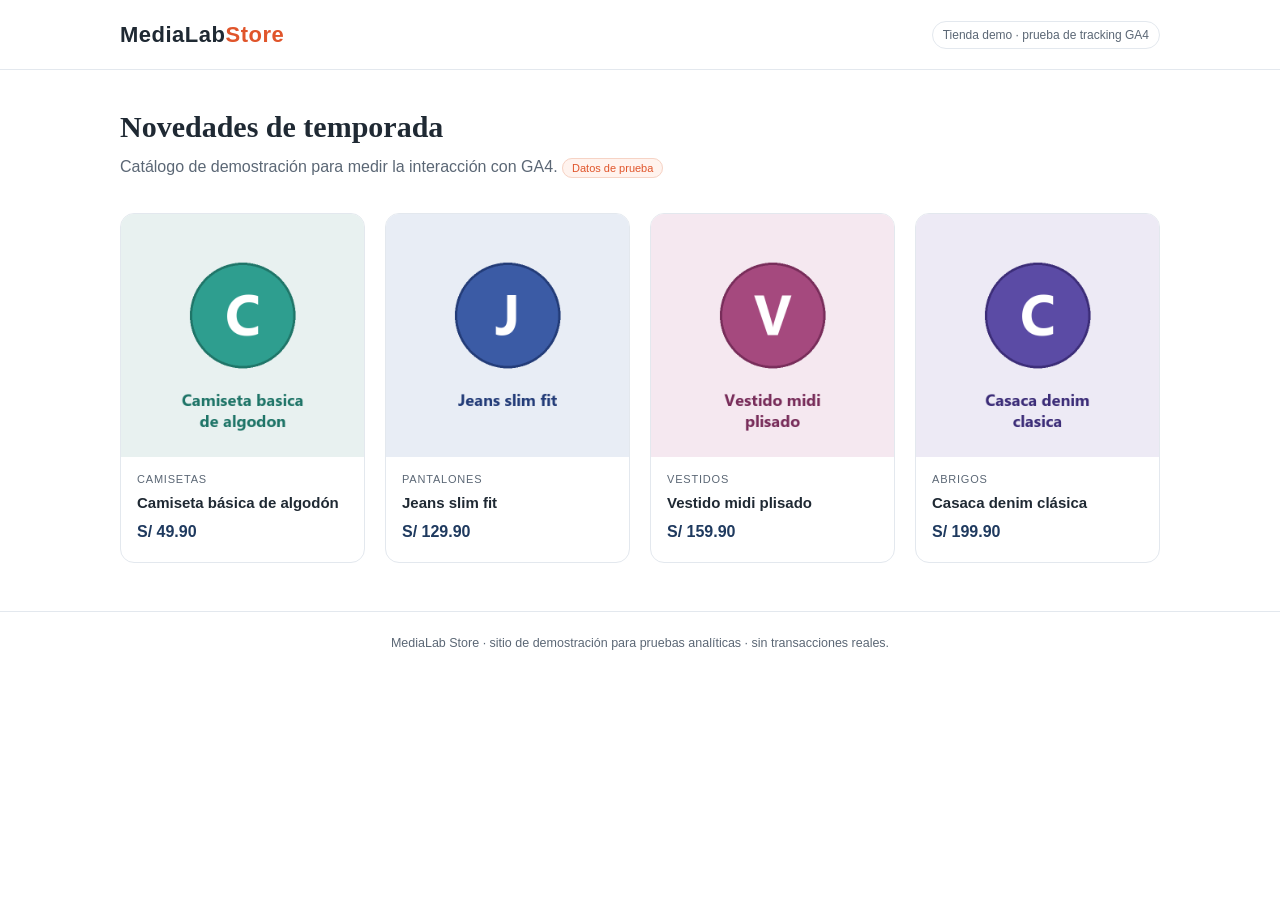
<file: index.html>
<!doctype html>
<html lang="es">
<head>
  <meta charset="utf-8">
  <meta name="viewport" content="width=device-width, initial-scale=1">
  <title>MediaLab Store — Tienda demo</title>
  <link rel="stylesheet" href="styles.css">
  <script src="products.js"></script>
  <script src="analytics.js"></script>
</head>
<body>
  <header class="top"><div class="wrap">
    <div class="brand">MediaLab<b>Store</b></div>
    <span class="badge">Tienda demo · prueba de tracking GA4</span>
  </div></header>

  <main class="wrap">
    <section class="hero">
      <h1>Novedades de temporada</h1>
      <p>Catálogo de demostración para medir la interacción con GA4. <span class="pill">Datos de prueba</span></p>
    </section>
    <section class="grid" id="grid"></section>
  </main>

  <footer><div class="wrap">MediaLab Store · sitio de demostración para pruebas analíticas · sin transacciones reales.</div></footer>

  <script>
    // Pinta las 4 tarjetas; cada enlace conserva rcp + UTM hacia la ficha de producto.
    const grid = document.getElementById("grid");
    grid.innerHTML = ORDER.map((sku) => {
      const p = PRODUCTS[sku];
      const href = linkCon("producto.html", { sku: p.sku });
      return `<a class="card" href="${href}">
        <img src="${p.img}" alt="${p.name}" width="600" height="600">
        <div class="body">
          <div class="cat">${p.cat}</div>
          <div class="name">${p.name}</div>
          <div class="price">${fmt(p.price)}</div>
        </div></a>`;
    }).join("");
  </script>
</body>
</html>
</file>
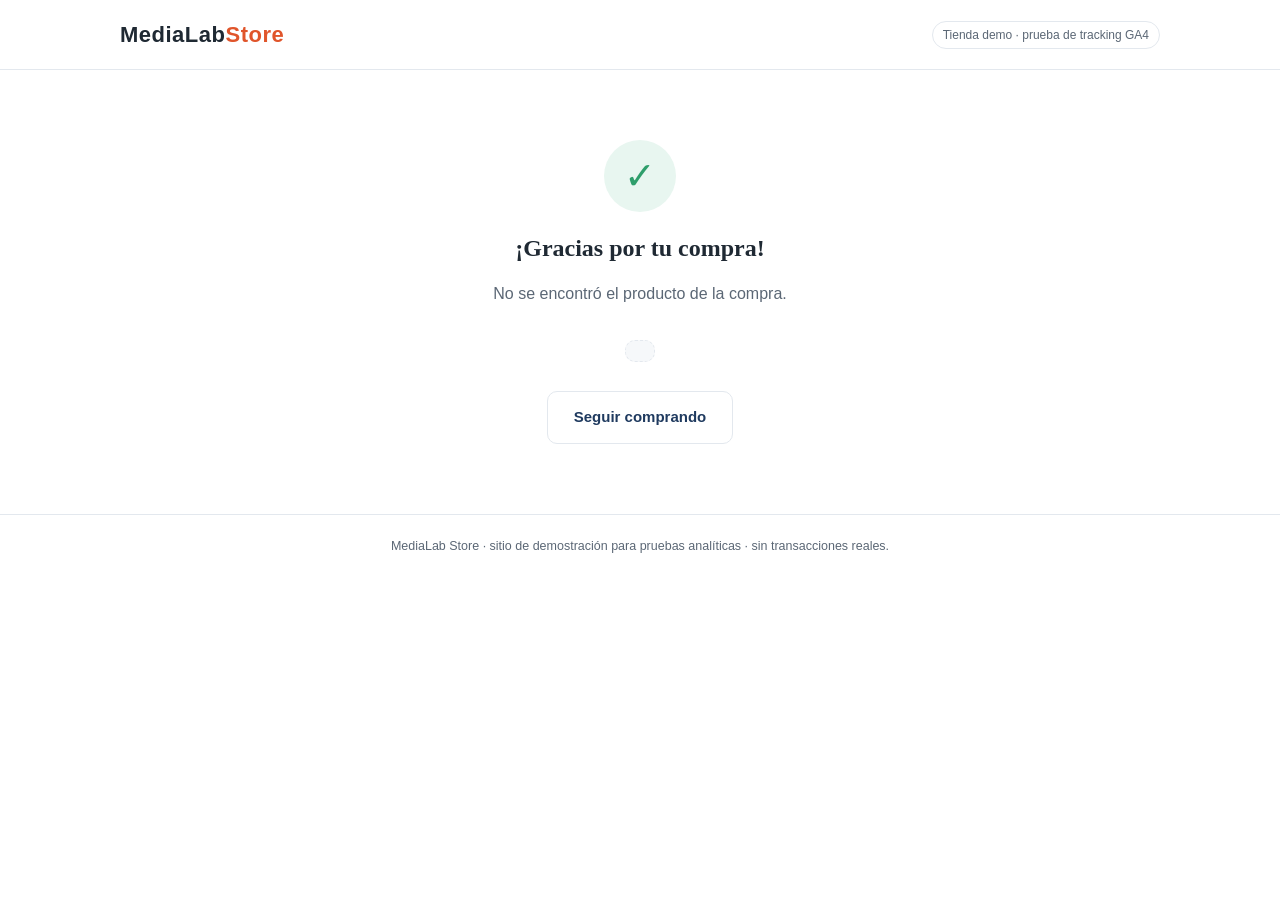
<file: gracias.html>
<!doctype html>
<html lang="es">
<head>
  <meta charset="utf-8">
  <meta name="viewport" content="width=device-width, initial-scale=1">
  <title>¡Gracias por tu compra! — MediaLab Store</title>
  <link rel="stylesheet" href="styles.css">
  <script src="products.js"></script>
  <script src="analytics.js"></script>
</head>
<body>
  <header class="top"><div class="wrap">
    <div class="brand"><a href="#" id="home">MediaLab<b>Store</b></a></div>
    <span class="badge">Tienda demo · prueba de tracking GA4</span>
  </div></header>

  <main class="wrap">
    <section class="center">
      <div class="tick">✓</div>
      <h1>¡Gracias por tu compra!</h1>
      <p id="detalle">Tu pedido de demostración se registró correctamente.</p>
      <div class="note" id="nota"></div>
      <div class="row" style="justify-content:center;margin-top:22px">
        <a class="btn ghost" href="#" id="seguir">Seguir comprando</a>
      </div>
    </section>
  </main>

  <footer><div class="wrap">MediaLab Store · sitio de demostración para pruebas analíticas · sin transacciones reales.</div></footer>

  <script>
    const sku = getParam("sku");
    const p = PRODUCTS[sku];
    document.getElementById("home").href = linkCon("index.html");
    document.getElementById("seguir").href = linkCon("index.html");

    if (p) {
      // transaction_id único por compra (demo).
      const tx = "T-" + Date.now() + "-" + Math.floor(Math.random() * 1000);
      // EVENTO 3 · purchase.
      ga4.purchase(p, tx);
      document.getElementById("detalle").textContent =
        `Compraste: ${p.name} — ${fmt(p.price)}`;
      document.getElementById("nota").textContent =
        `Nº de pedido: ${tx} · SKU: ${p.sku} · destinatario (rcp): ${getRcp() || "(sin token)"}`;
    } else {
      document.getElementById("detalle").textContent = "No se encontró el producto de la compra.";
    }
  </script>
</body>
</html>
</file>
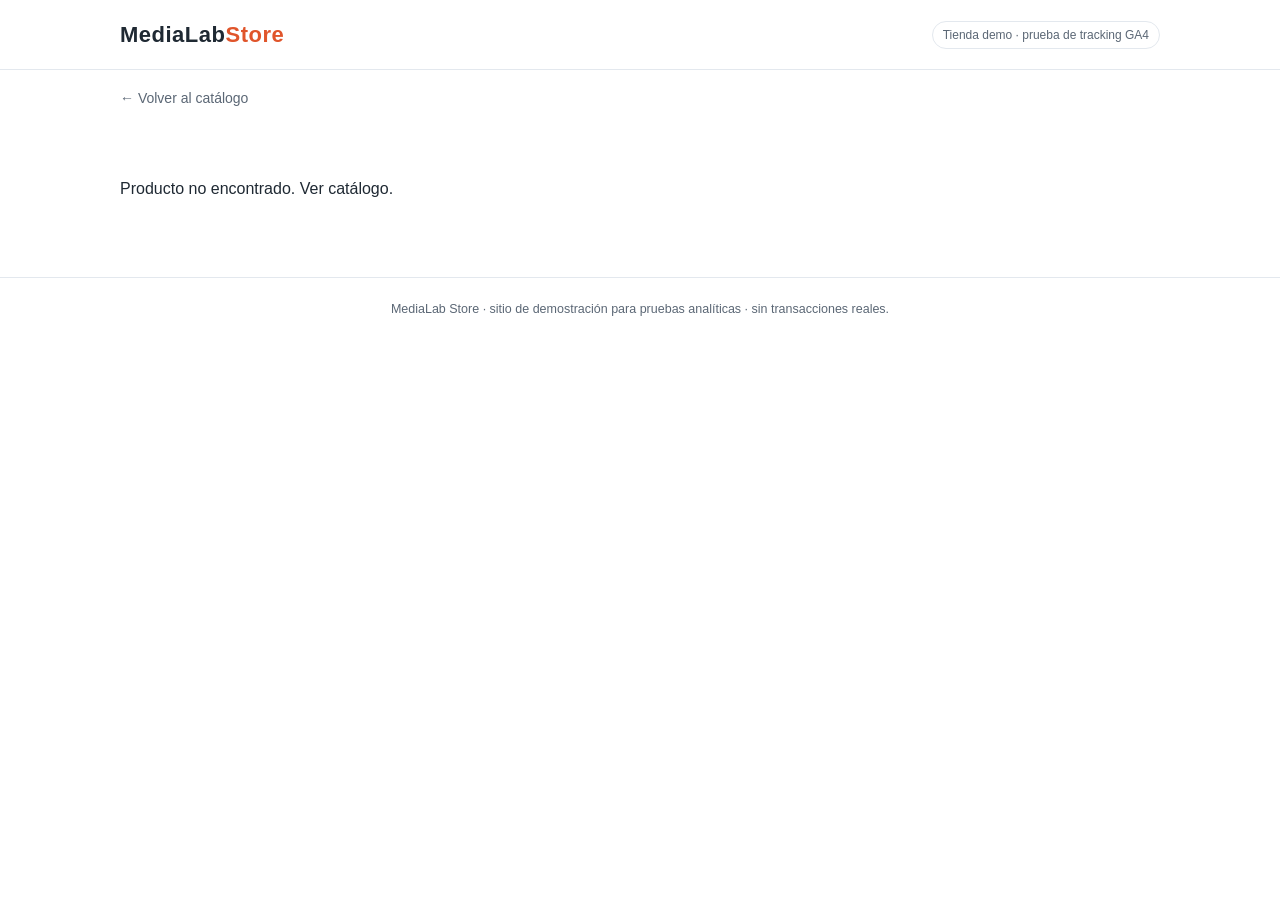
<file: producto.html>
<!doctype html>
<html lang="es">
<head>
  <meta charset="utf-8">
  <meta name="viewport" content="width=device-width, initial-scale=1">
  <title>Producto — MediaLab Store</title>
  <link rel="stylesheet" href="styles.css">
  <script src="products.js"></script>
  <script src="analytics.js"></script>
</head>
<body>
  <header class="top"><div class="wrap">
    <div class="brand"><a href="#" id="home">MediaLab<b>Store</b></a></div>
    <span class="badge">Tienda demo · prueba de tracking GA4</span>
  </div></header>

  <main class="wrap">
    <a class="back" href="#" id="back">← Volver al catálogo</a>
    <section class="pdp" id="pdp"></section>
  </main>

  <footer><div class="wrap">MediaLab Store · sitio de demostración para pruebas analíticas · sin transacciones reales.</div></footer>

  <script>
    const sku = getParam("sku");
    const p = PRODUCTS[sku];
    const pdp = document.getElementById("pdp");
    document.getElementById("home").href = linkCon("index.html");
    document.getElementById("back").href = linkCon("index.html");

    if (!p) {
      pdp.innerHTML = "<p>Producto no encontrado. <a href='" + linkCon("index.html") + "'>Ver catálogo</a>.</p>";
    } else {
      document.title = p.name + " — MediaLab Store";
      pdp.innerHTML = `
        <img src="${p.img}" alt="${p.name}" width="600" height="600">
        <div>
          <div class="cat">${p.cat}</div>
          <h1>${p.name}</h1>
          <div class="price">${fmt(p.price)}</div>
          <p class="desc">${p.desc}</p>
          <div class="row">
            <button class="btn" id="buy">Comprar ahora</button>
            <button class="btn ghost" id="cart">Agregar al carrito</button>
          </div>
          <div class="note">SKU: ${p.sku} · destinatario (rcp): ${getRcp() || "(sin token)"}</div>
        </div>`;

      // EVENTO 1 · view_item al cargar la ficha.
      ga4.viewItem(p);

      // EVENTO 2 · add_to_cart.
      document.getElementById("cart").addEventListener("click", () => {
        ga4.addToCart(p);
        alert("Agregado al carrito (demo). Se registró el evento add_to_cart en GA4.");
      });

      // "Comprar" → add_to_cart + ir a gracias (que dispara purchase).
      document.getElementById("buy").addEventListener("click", () => {
        ga4.addToCart(p);
        location.href = linkCon("gracias.html", { sku: p.sku });
      });
    }
  </script>
</body>
</html>
</file>
<file: styles.css>
:root{
  --ink:#1f2933; --mute:#5b6775; --line:#e3e8ee; --brand:#e0552b; --navy:#1f3a5f;
  --bg:#ffffff; --card:#ffffff; --soft:#f6f8fa;
}
*{box-sizing:border-box}
body{margin:0;font-family:-apple-system,Segoe UI,Roboto,Arial,sans-serif;color:var(--ink);background:var(--bg);line-height:1.5}
a{color:inherit;text-decoration:none}
.wrap{max-width:1080px;margin:0 auto;padding:0 20px}

header.top{border-bottom:1px solid var(--line);padding:18px 0;position:sticky;top:0;background:#fff;z-index:5}
.top .wrap{display:flex;align-items:center;justify-content:space-between;gap:16px}
.brand{font-weight:800;font-size:22px;letter-spacing:.5px}
.brand b{color:var(--brand)}
.badge{font-size:12px;color:var(--mute);border:1px solid var(--line);border-radius:999px;padding:4px 10px}

.hero{padding:34px 0 10px}
.hero h1{font-family:Georgia,serif;font-size:30px;margin:0 0 6px}
.hero p{color:var(--mute);margin:0}

.grid{display:grid;grid-template-columns:repeat(4,1fr);gap:20px;padding:24px 0 48px}
@media(max-width:860px){.grid{grid-template-columns:repeat(2,1fr)}}
@media(max-width:480px){.grid{grid-template-columns:1fr}}
.card{border:1px solid var(--line);border-radius:14px;overflow:hidden;background:var(--card);transition:box-shadow .15s,transform .15s}
.card:hover{box-shadow:0 8px 24px rgba(31,58,95,.10);transform:translateY(-2px)}
.card img{width:100%;height:auto;display:block;background:var(--soft)}
.card .body{padding:14px 16px 18px}
.card .cat{font-size:11px;text-transform:uppercase;letter-spacing:.8px;color:var(--mute)}
.card .name{font-weight:700;margin:4px 0 6px;font-size:15px}
.card .price{color:var(--navy);font-weight:800}

.pdp{display:grid;grid-template-columns:1fr 1fr;gap:40px;padding:34px 0 60px;align-items:start}
@media(max-width:760px){.pdp{grid-template-columns:1fr}}
.pdp img{width:100%;border:1px solid var(--line);border-radius:16px;background:var(--soft)}
.pdp .cat{font-size:12px;text-transform:uppercase;letter-spacing:1px;color:var(--mute)}
.pdp h1{font-family:Georgia,serif;font-size:30px;margin:6px 0 10px}
.pdp .price{font-size:26px;color:var(--navy);font-weight:800;margin:4px 0 16px}
.pdp .desc{color:var(--mute);margin-bottom:24px}
.btn{display:inline-block;background:var(--brand);color:#fff;border:none;border-radius:10px;padding:14px 26px;font-size:15px;font-weight:700;cursor:pointer}
.btn:hover{filter:brightness(.95)}
.btn.ghost{background:#fff;color:var(--navy);border:1px solid var(--line)}
.row{display:flex;gap:12px;flex-wrap:wrap;margin-top:10px}
.back{color:var(--mute);font-size:14px;display:inline-block;margin:18px 0}

.center{text-align:center;padding:70px 0}
.center .tick{width:72px;height:72px;border-radius:50%;background:#e8f6f0;color:#2e9e6b;display:flex;align-items:center;justify-content:center;font-size:38px;margin:0 auto 18px}
.center h1{font-family:Georgia,serif;margin:0 0 8px}
.center p{color:var(--mute)}
.note{background:var(--soft);border:1px dashed var(--line);border-radius:10px;padding:10px 14px;font-size:12.5px;color:var(--mute);margin-top:18px;display:inline-block}

footer{border-top:1px solid var(--line);color:var(--mute);font-size:12.5px;padding:22px 0;text-align:center}
.pill{font-size:11px;background:#fff3ee;color:var(--brand);border:1px solid #f6d3c5;border-radius:999px;padding:3px 9px}
</file>
